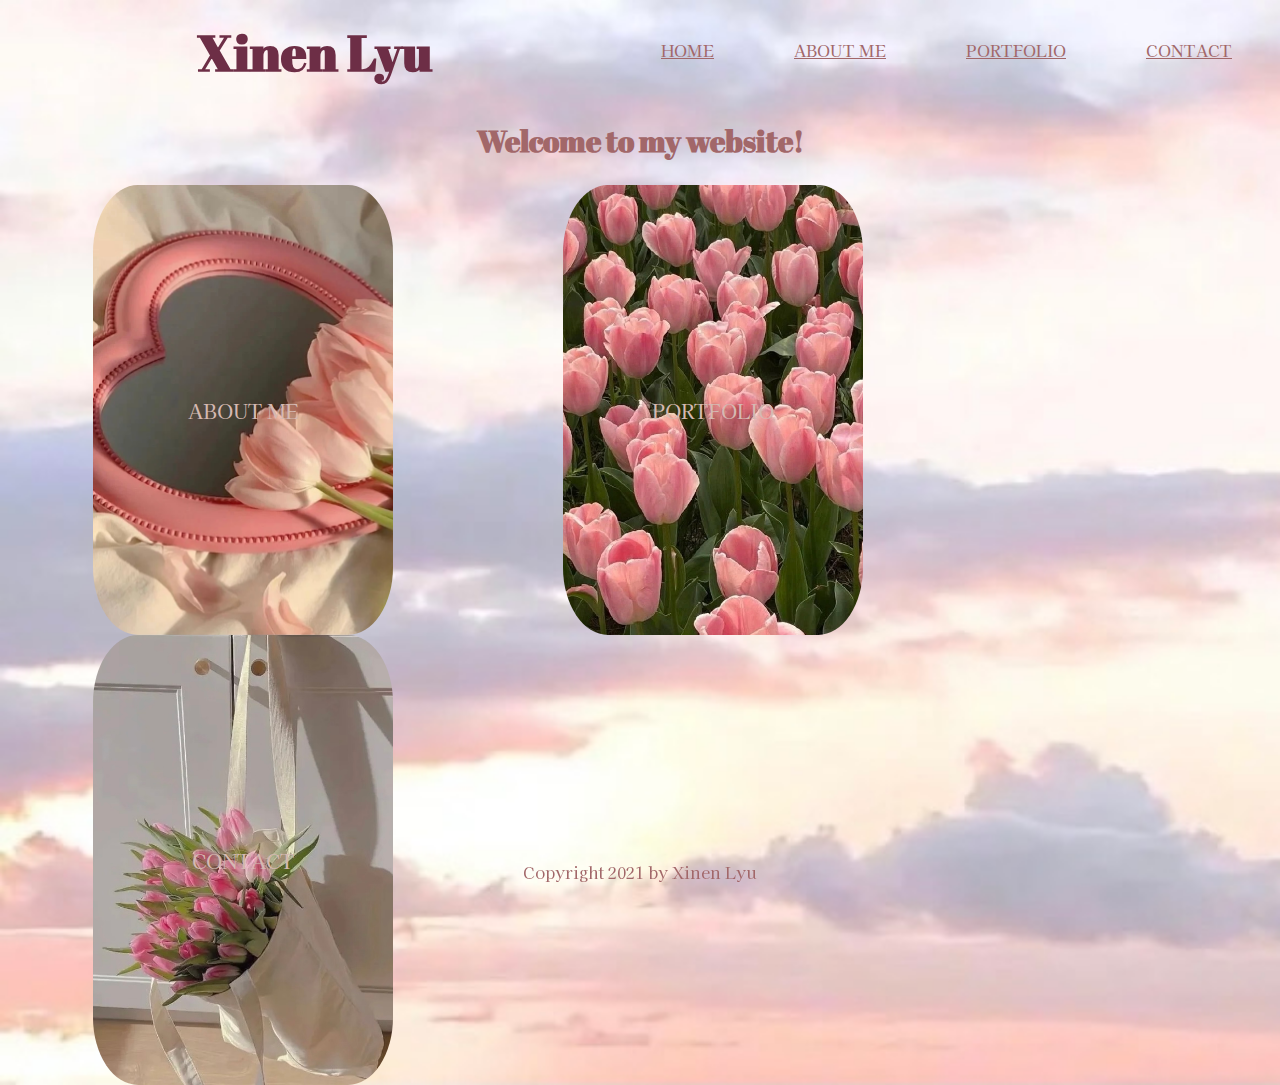
<file: index.html>
<!DOCTYPE html>
<html lang="en">
<head>
    <meta charset="UTF-8">
    <meta http-equiv="X-UA-Compatible" content="IE=edge">
    <meta name="viewport" content="width=device-width, initial-scale=1.0">
    <title>Xinen Lyu | Resume</title>
    <!--font-->
    <link href="https://fonts.googleapis.com/css2?family=Kaisei+HarunoUmi&display=swap" rel="stylesheet">
    <link href="https://fonts.googleapis.com/css2?family=Abril+Fatface&family=Kaisei+HarunoUmi&display=swap" rel="stylesheet">
    <!--linking css to html-->
    <link rel="stylesheet" href="styles.css">
</head>
<body class="home">
    <!--intro-->
    <a class="link" href="contact.html">CONTACT</a>
    <a class="link" href="portfolio.html">PORTFOLIO</a>
    <a class="link" href="about-me.html">ABOUT ME</a>
    <a class="link" href="home.html">HOME</a>
    <div class="content-wrap">
        <h1 class="xinen">Xinen Lyu</h1>
    </div>
    <header>
    </header>

    <main>
        <h2>Welcome to my website!</h2>
        <button class="button-me" type="button" onclick="window.location.href='about-me.html'">ABOUT ME</button>
        <button class="button-portfolio" type="button" onclick="window.location.href='portfolio.html'">PORTFOLIO</button>
        <button class="button-contact" type="button" onclick="window.location.href='contact.html'">CONTACT</button>
    </main>

    <!--footer & contact info-->
    <footer>
        <div class="content-wrap">
            <p class="footer">Copyright 2021 by Xinen Lyu</p>
        </div>
    </footer>
</body>
</html>
</file>
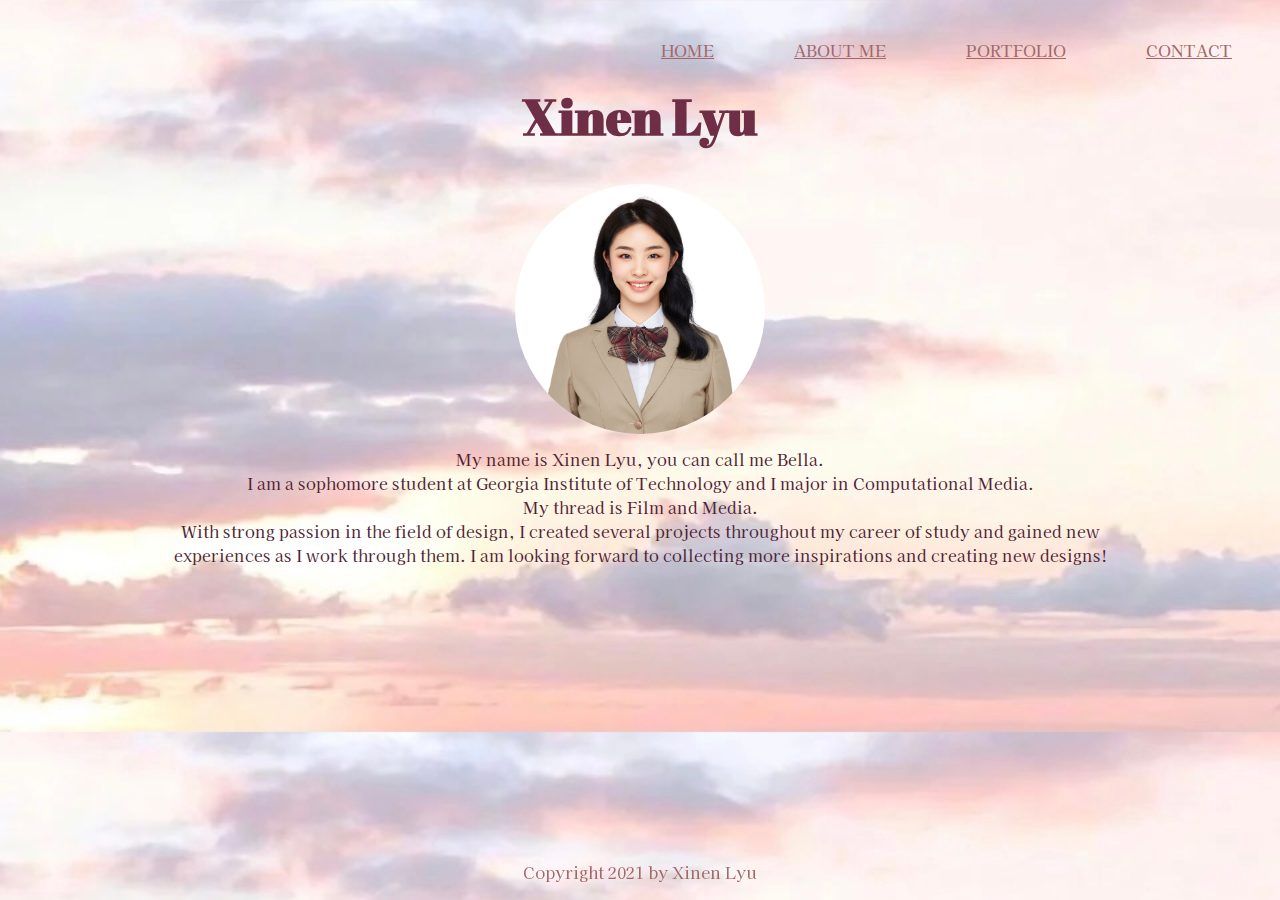
<file: about-me.html>
<!DOCTYPE html>
<html lang="en">
<head>
    <meta charset="UTF-8">
    <meta http-equiv="X-UA-Compatible" content="IE=edge">
    <meta name="viewport" content="width=device-width, initial-scale=1.0">
    <title>Xinen Lyu | Resume</title>
    <!--font-->
    <link href="https://fonts.googleapis.com/css2?family=Kaisei+HarunoUmi&display=swap" rel="stylesheet">
    <link href="https://fonts.googleapis.com/css2?family=Abril+Fatface&family=Kaisei+HarunoUmi&display=swap" rel="stylesheet">
    <!--linking css to html-->
    <link rel="stylesheet" href="styles.css">
</head>
<body>
    <!--intro-->
    <a class="link" href="contact.html">CONTACT</a>
    <a class="link" href="portfolio.html">PORTFOLIO</a>
    <a class="link" href="about-me.html">ABOUT ME</a>
    <a class="link" href="index.html">HOME</a>

    <header>
        <div class="content-wrap">
            <h1>Xinen Lyu</h1>
            <img class="profile-image" src="IMG_2523.jpeg" alt="Xinen Lyu">
        </div>
    </header>

    <main>
        <pre></pre>
        <p class="profile">My name is Xinen Lyu, you can call me Bella.</p>
        <p class="profile">I am a sophomore student at Georgia Institute of Technology and I major in Computational Media.</p>
        <p class="profile">My thread is Film and Media.</p>
        <p class="profile">With strong passion in the field of design, I created several projects throughout my career of study and gained new experiences as I work through them. I am looking forward to collecting more inspirations and creating new designs!</p>
    </main>

    <!--footer & contact info-->
    <footer>
        <div class="content-wrap">
            <p class="footer">Copyright 2021 by Xinen Lyu</p>
        </div>
    </footer>
</body>
</html>
</file>
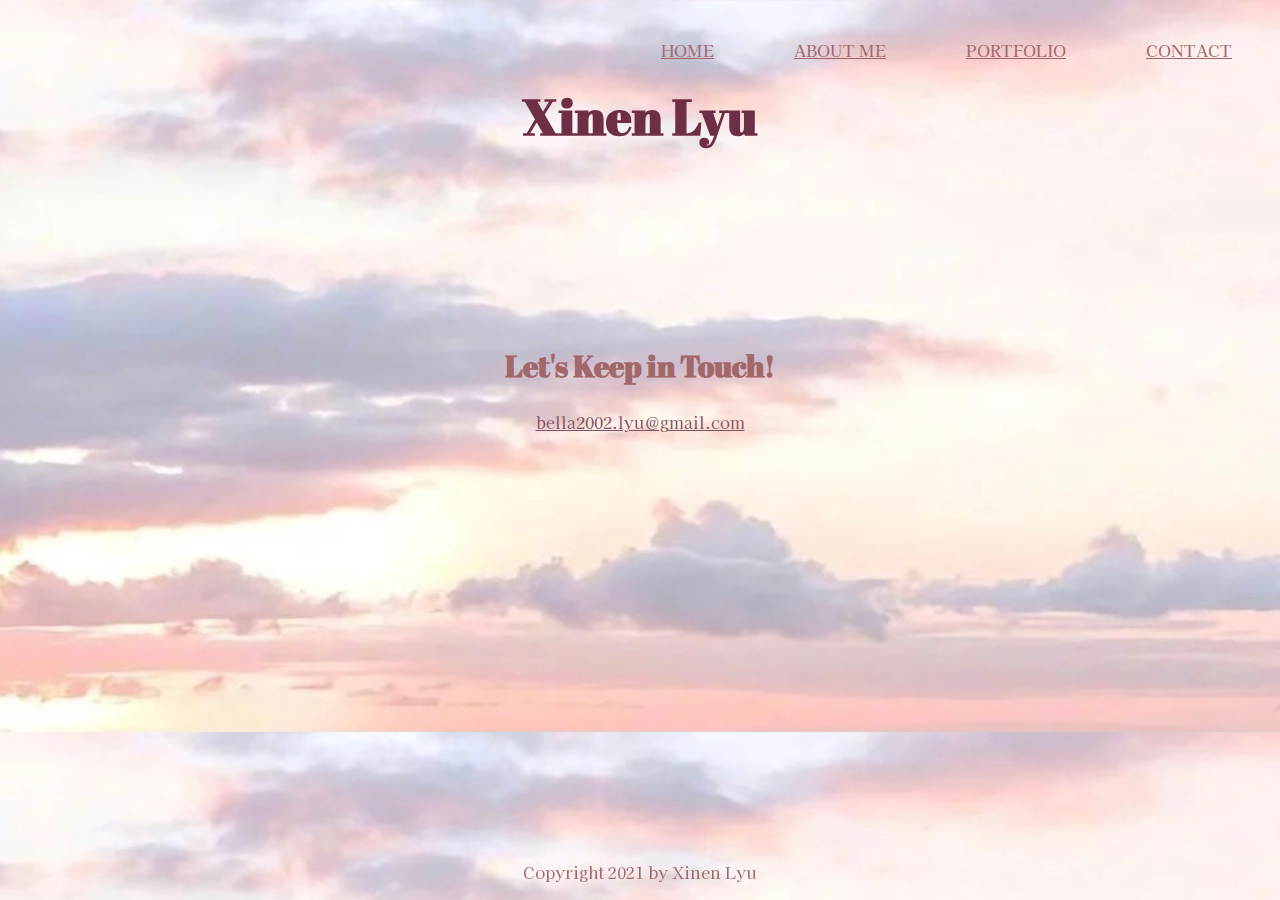
<file: contact.html>
<!DOCTYPE html>
<html lang="en">
<head>
    <meta charset="UTF-8">
    <meta http-equiv="X-UA-Compatible" content="IE=edge">
    <meta name="viewport" content="width=device-width, initial-scale=1.0">
    <title>Xinen Lyu | Resume2</title>
    <!--font-->
    <link href="https://fonts.googleapis.com/css2?family=Kaisei+HarunoUmi&display=swap" rel="stylesheet">
    <link href="https://fonts.googleapis.com/css2?family=Abril+Fatface&family=Kaisei+HarunoUmi&display=swap" rel="stylesheet">
    <!--linking css to html-->
    <link rel="stylesheet" href="styles.css">
</head>
<body>
    <!--intro-->
    <a class="link" href="contact.html">CONTACT</a>
    <a class="link" href="portfolio.html">PORTFOLIO</a>
    <a class="link" href="about-me.html">ABOUT ME</a>
    <a class="link" href="index.html">HOME</a>

    <header>
        <div class="content-wrap">
            <h1 class="demo">Xinen Lyu</h1>
        </div>
    </header>

    <!--footer & contact info-->
    <footer>
        <div class="content-wrap">
            <pre>








            </pre>
            <h2>Let's Keep in Touch!</h2>
            
            <!--social media contact links-->
            <div>
                <a href="mailto:bella2002.lyu@gmail.com">bella2002.lyu@gmail.com</a>
            </div>
    
            <p class="footer">Copyright 2021 by Xinen Lyu</p>
        </div>
    </footer>
</body>
</html>
</file>
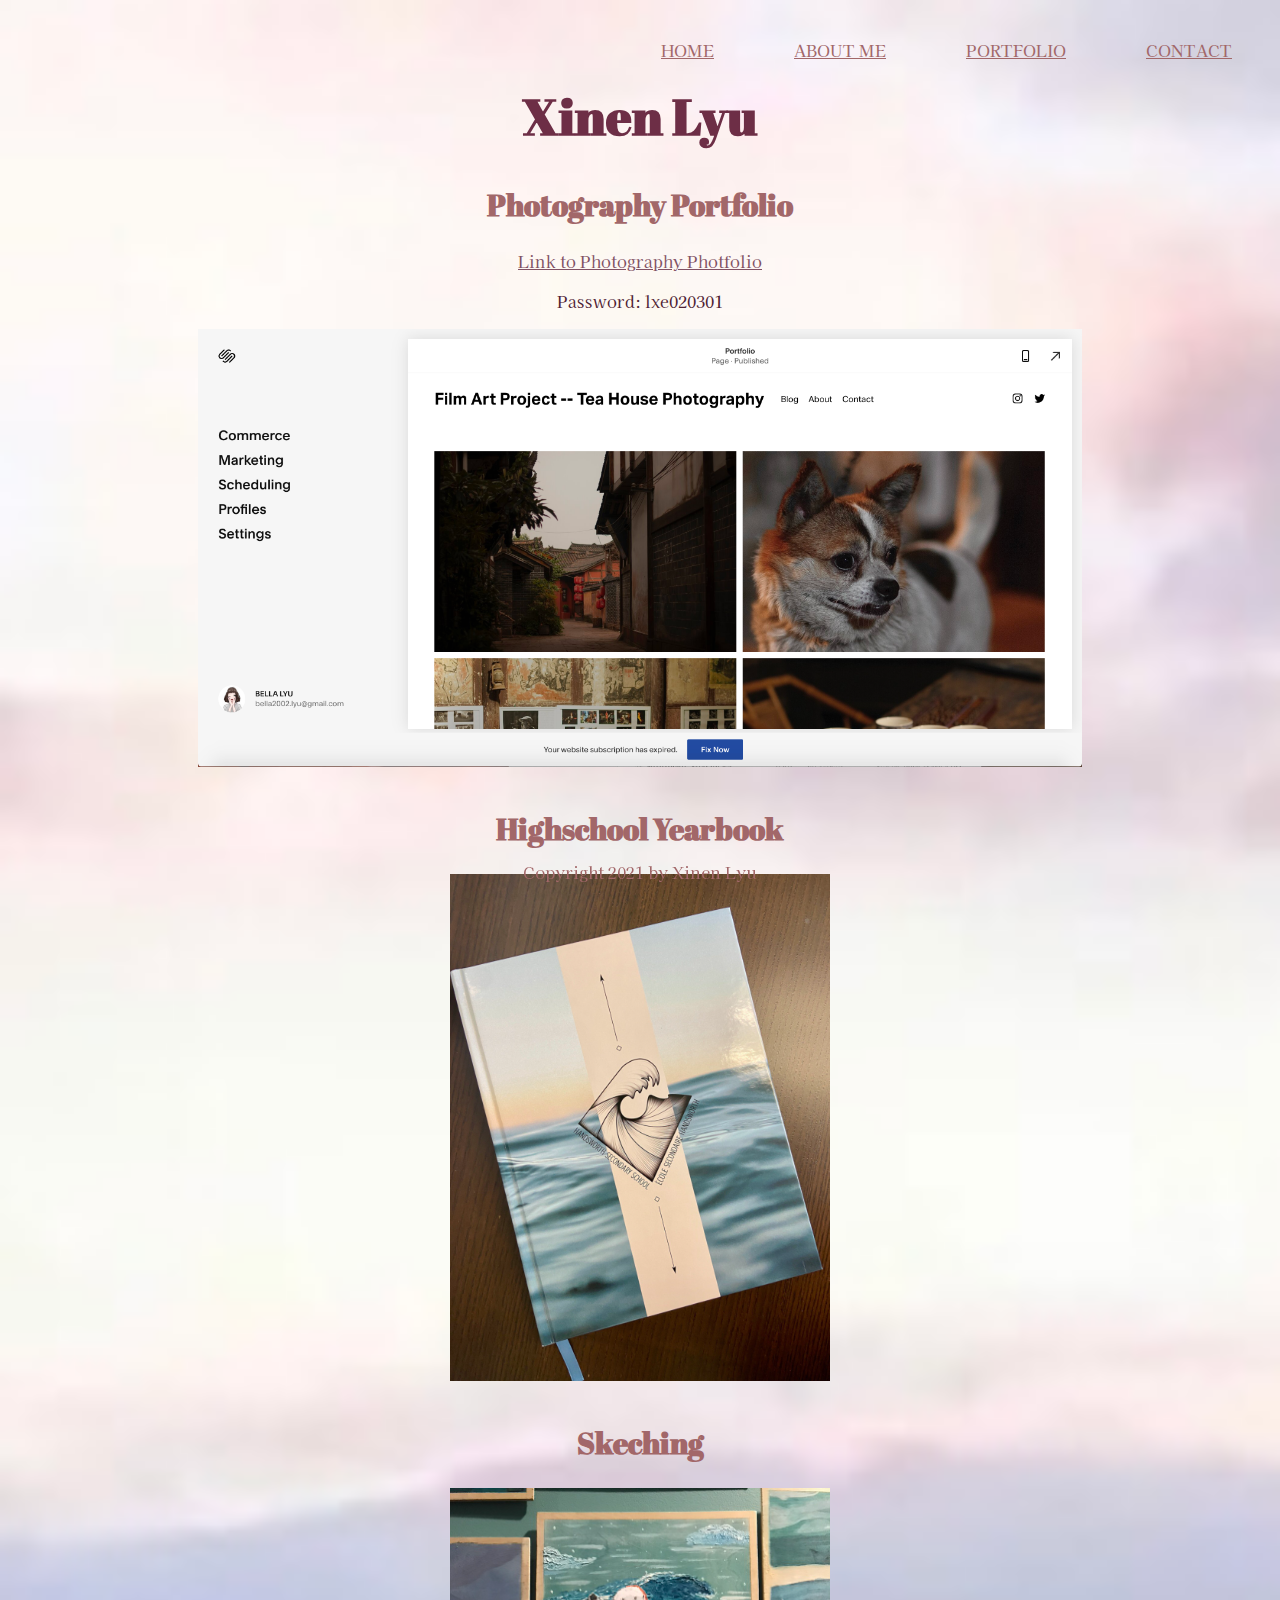
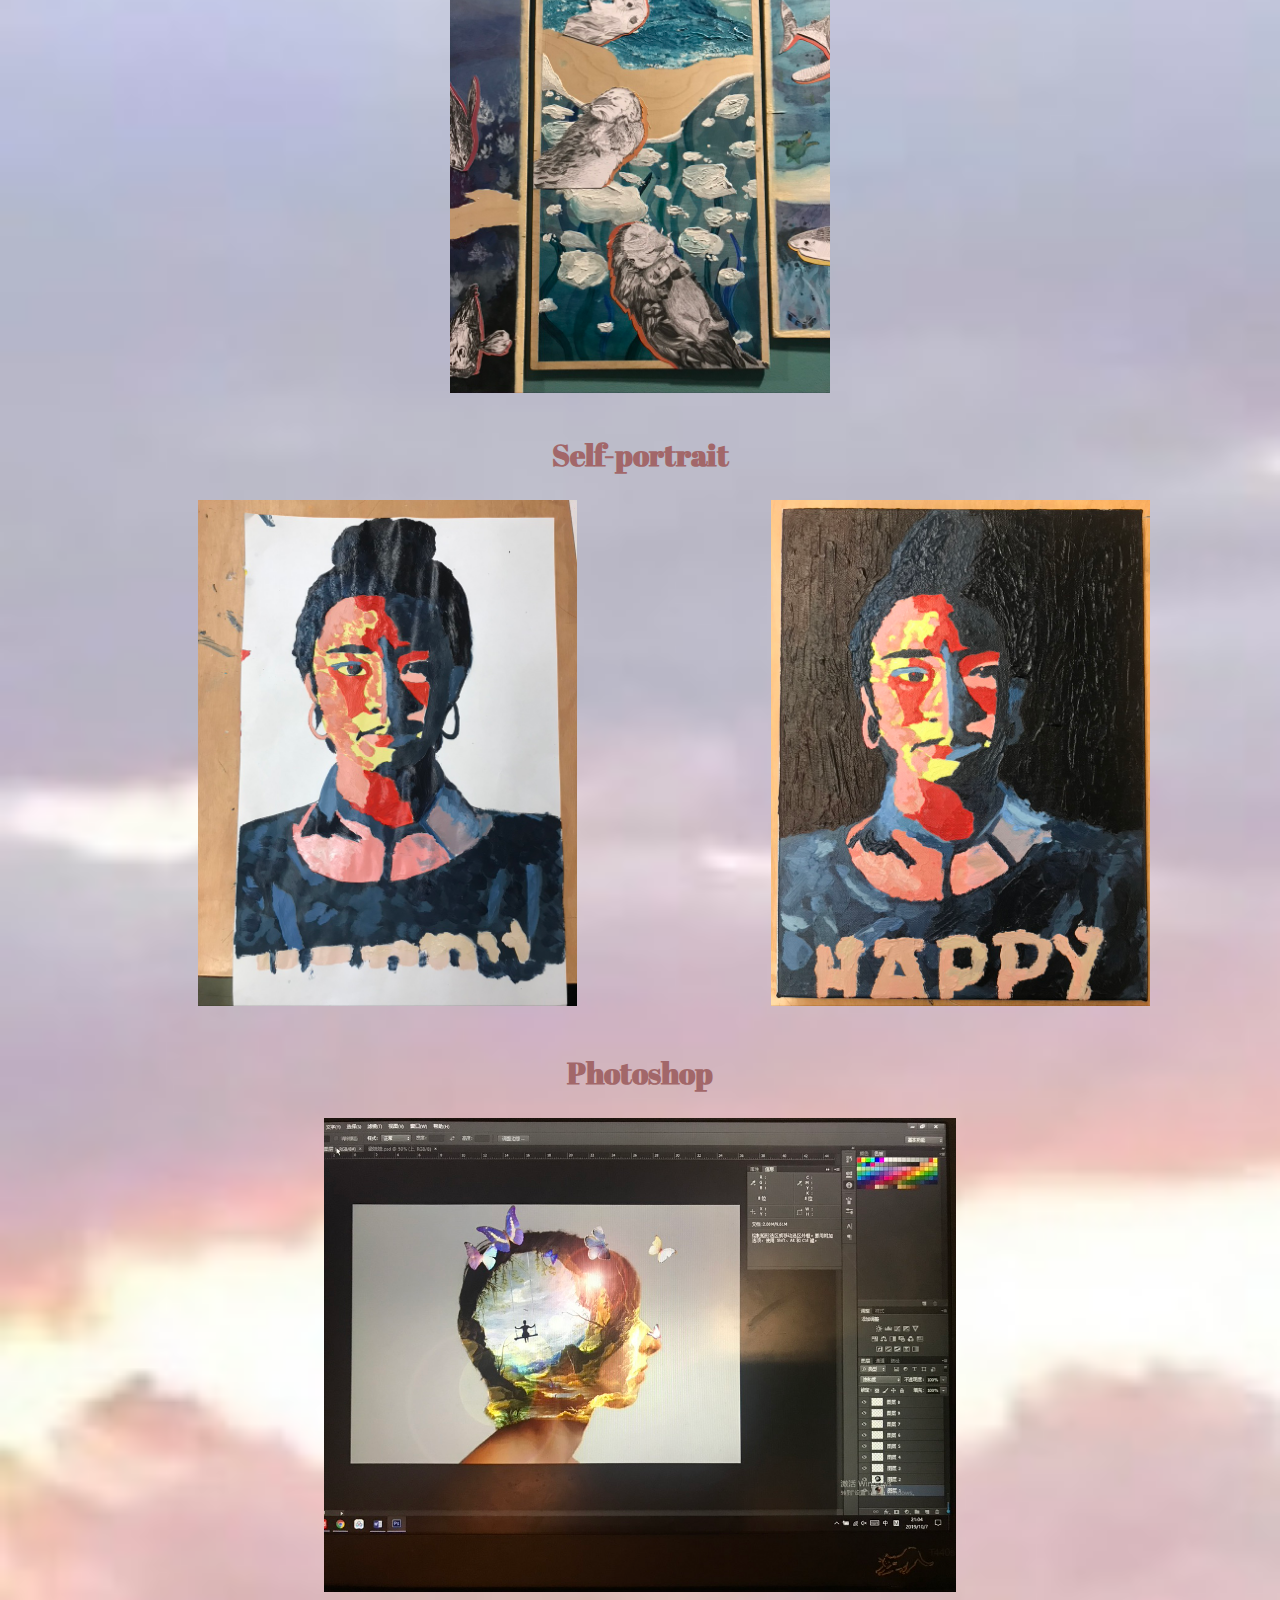
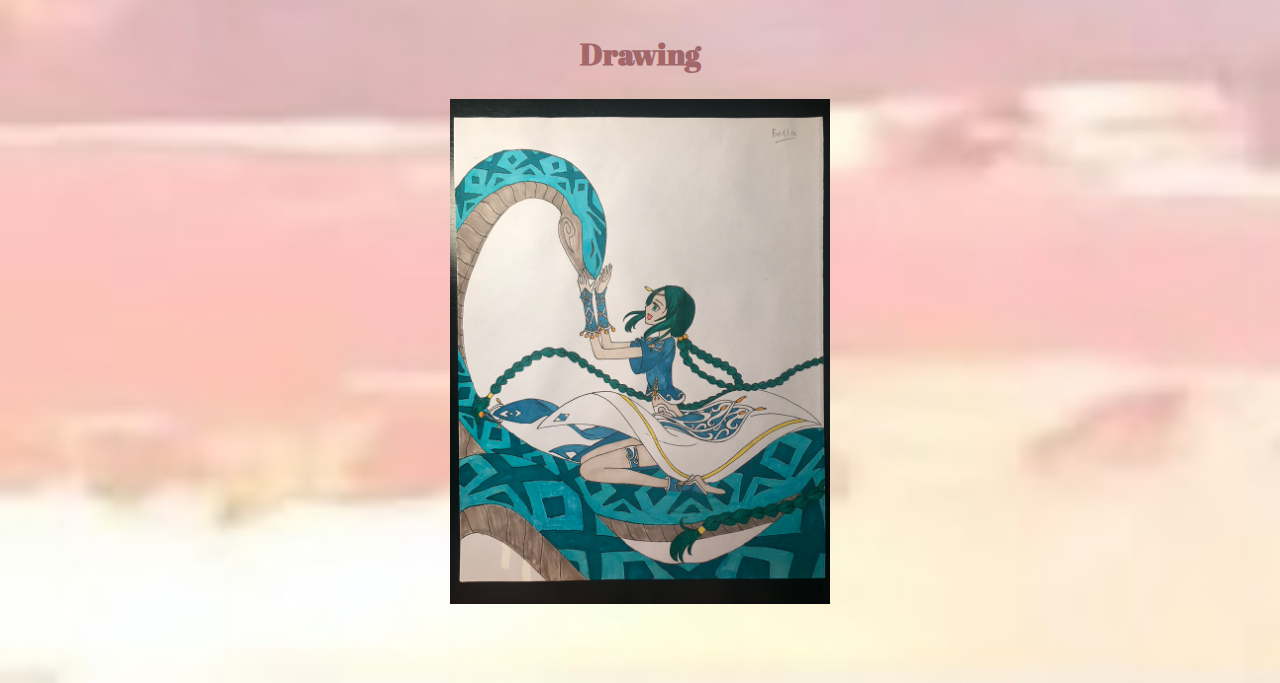
<file: portfolio.html>
<!DOCTYPE html>
<html lang="en">
<head>
    <meta charset="UTF-8">
    <meta http-equiv="X-UA-Compatible" content="IE=edge">
    <meta name="viewport" content="width=device-width, initial-scale=1.0">
    <title>Xinen Lyu | Resume2</title>
    <!--font-->
    <link href="https://fonts.googleapis.com/css2?family=Kaisei+HarunoUmi&display=swap" rel="stylesheet">
    <link href="https://fonts.googleapis.com/css2?family=Abril+Fatface&family=Kaisei+HarunoUmi&display=swap" rel="stylesheet">
    <!--linking css to html-->
    <link rel="stylesheet" href="styles.css">
</head>
<body>
    <!--intro-->
    <a class="link" href="contact.html">CONTACT</a>
    <a class="link" href="portfolio.html">PORTFOLIO</a>
    <a class="link" href="about-me.html">ABOUT ME</a>
    <a class="link" href="index.html">HOME</a>

    <header>
        <div class="content-wrap">
            <h1 class="demo">Xinen Lyu</h1>
        </div>
    </header>

    <section>
        <h2>Photography Portfolio</h2>
        <a href="https://plantain-rhino-aj5j.squarespace.com">Link to Photography Photfolio</a>
        <p class="password">Password: lxe020301</p>
        <img class="photography" src="photography.PNG" alt="Photography Portfolio">
        <pre>
        </pre>

        <h2>Highschool Yearbook</h2>
        <img class="yearbook" src="yearbook.PNG" alt="Highschool Yearbook">
        <pre>
        </pre>
        
        <h2>Skeching</h2>
        <img class="skeching" src="skeching.jpeg" alt="Skeching">
        <pre>
        </pre>

        <h2>Self-portrait</h2>
        <img class="self" src="self1.jpeg" alt="Self-portrait">
        <img class="self" src="self2.jpeg" alt="Self-portrait">
        <pre>
        </pre>

        <h2>Photoshop</h2>
        <img class="ps" src="ps.jpeg" alt="PS">
        <pre>
        </pre>

        <h2>Drawing</h2>
        <img class="drawing" src="drawing.jpeg" alt="Drawing">
        <pre>


        </pre>
    </section>

    <!--footer & contact info-->
    <footer>
        <div class="content-wrap">
            <p class="footer">Copyright 2021 by Xinen Lyu</p>
        </div>
    </footer>
</body>
</html>
</file>
<file: styles.css>
/*font color*/
h1 {
    color:#6D2E46;
    margin-top:20px;
}
h2 {
    color:#A26769;
}
p {
    color:#4e2133;
}
/*background color*/
/*header {
    background:#CEBEBE;
}*/
.footer {
    color:#A26769;
    position: fixed;
    bottom:0;
    left:0;
    right:0;
    text-align: center;
}
.experience {
    background:#D5B9B2;
}
.education {
    background:#b9958c;
}
/*link color*/
a {
    display: block;
    color: #815163;
    text-align: center;
}
a:hover {
    color: #4e2133;
    text-decoration: none;
}
/*font*/
body {
    font-family: 'Kaisei HarunoUmi', serif;
}
h1, h2 {
    font-family: 'Abril Fatface', cursive;
}
h1 {
    font-size: 50px;
}
h2 {
    font-size: 30px;
    margin-top: 0px;
}
/*center text*/
h1, h2 {
    text-align:center;
}
/*size of image*/
.profile-image {
    width: 250px;
    height: 250px;
    /*make the image a circle*/
    border-radius: 50%;
    /*center the image*/
    display: block;
    margin-left: auto;
    margin-right: auto;
}
/*set boarder for texts*/
a, p {
    padding-left: 40px;
    padding-right: 40px;
}
ul {
    padding-left: 80px;
    padding-right: 80px;
}
h3 {
    padding-left: 20px;
    padding-right: 30px;
}

.content-wrap {
    max-width: 1200px;
    margin: 0 auto;
    padding: 0px; /*get ride of the white spaces between backgrounds and increase the colored boarder*/
    overflow: hidden;
}

/*pages*/
.link {
    float: right;
    padding-top: 30px;
    color:#A26769;
}
body{
    background-image: url(background.jpg);
    background-size:cover;
}
header {
    clear:both; /*clear float*/
}

/*home*/
.xinen {
    margin-top: 10px;
}

/*about-me*/
.profile {
    max-width: 1000px;
    text-align: center;
    margin: 0 auto;
    margin-top: 0px;
}
/*portfolio*/
.photography{
    width: 70%;
    display: block;
    margin-left: auto;
    margin-right: auto;
}
.yearbook, .skeching, .drawing {
    width: 30%;
    display: block;
    margin-left: auto;
    margin-right: auto;
}

.self {
    width: 30%;
    display: inline-block;
    margin-left: 190px;
    margin-right: auto;
}
.ps {
    width: 50%;
    display: block;
    margin-left: auto;
    margin-right: auto;
}

/*buttons on home page*/
.button-me {
    font-family: 'Kaisei HarunoUmi', serif;
    font-size: 20px;
    color:#D5B9B2;
    width: 300px;
    height: 450px;
    background: url(IMG_3597.jpg);
    background-size:cover;
}
.button-portfolio {
    font-family: 'Kaisei HarunoUmi', serif;
    font-size: 20px;
    color:#D5B9B2;
    width: 300px;
    height: 450px;
    background-image: url(IMG_3598.jpg);
    background-size:cover;
}
.button-contact {
    font-family: 'Kaisei HarunoUmi', serif;
    font-size: 20px;
    color:#D5B9B2;
    width: 300px;
    height: 450px;
    background-image: url(IMG_3599.jpg);
    background-size:cover;
}
.password {
    text-align: center;
}

button {
    float: left;
    border: none;
    border-radius: 15%;
    margin-right: 85px;
    margin-left: 85px;
}
button:hover {
    color: #4e2133;

}
</file>
